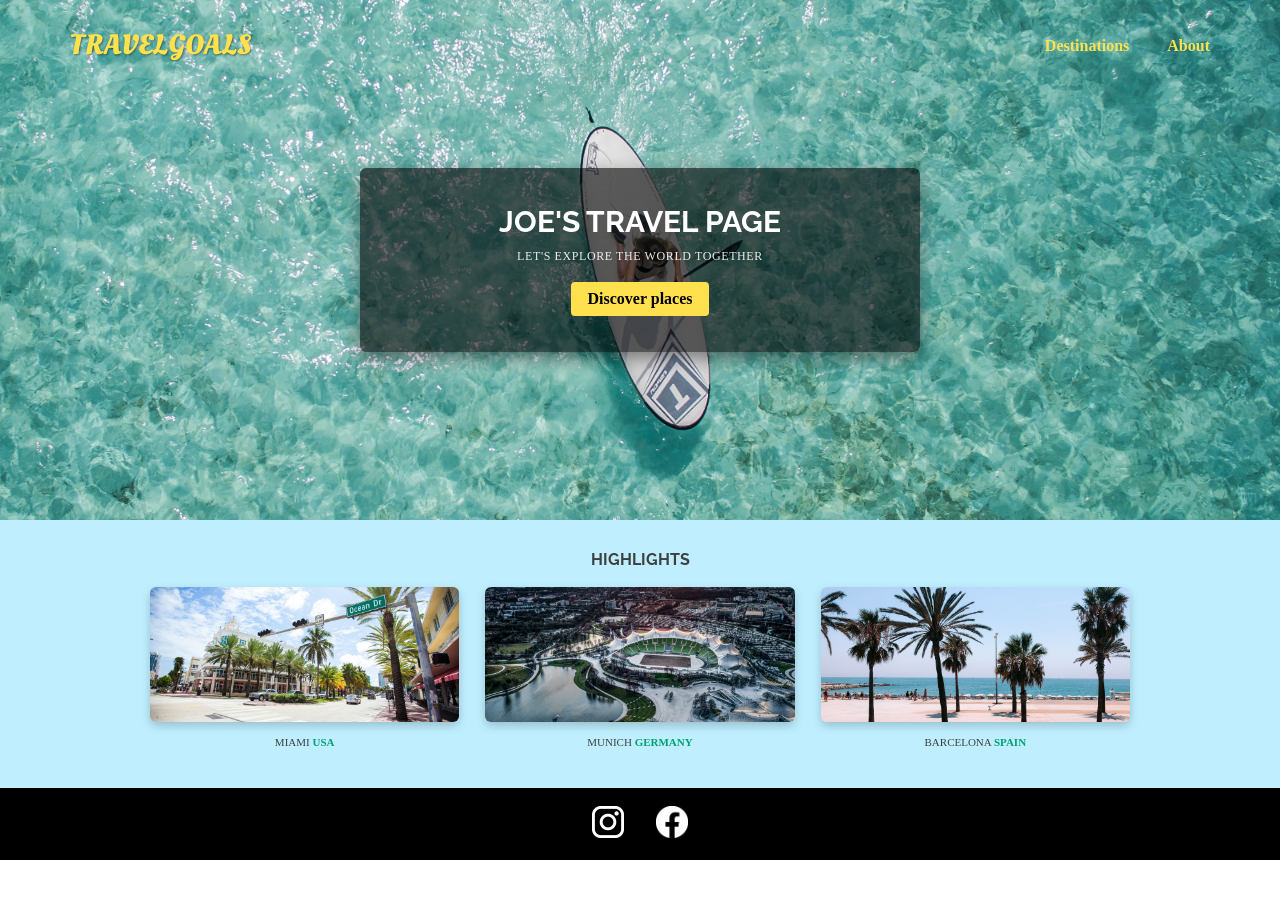
<file: Baithuchanh/Baithuchanh2/bai2/index.html>
<!DOCTYPE html>
<html>
<head>
  <meta charset="UTF-8">
  <title>Travel Goals</title>

  <!-- Google Fonts -->
  <link
    href="https://fonts.googleapis.com/css2?family=Raleway:wght@700&family=Oleo+Script:wght@700&family=Quicksand:wght@300;500;700&display=swap"
    rel="stylesheet"
  />

  <link rel="stylesheet" href="style.css">
</head>

<body>

  <header>
    <nav>
      <a href="#" class="logo">TravelGoals</a>

      <ul>
        <li><a href="list-destinations.html">Destinations</a></li>
        <li><a href="#">About</a></li>
      </ul>
    </nav>
  </header>

  <main>

    <!-- HERO -->
    <section id="hero">
      <div class="hero-content">
        <h1>JOE'S TRAVEL PAGE</h1>
        <p>LET'S EXPLORE THE WORLD TOGETHER</p>
        <a href="list-destinations.html" class="btn">Discover places</a>
      </div>
    </section>

    <!-- HIGHLIGHTS -->
    <section id="highlights">
      <h2>HIGHLIGHTS</h2>

      <div class="places">

        <div class="place">
          <img src="images/places/miami.jpg" alt="Miami">
          <p>MIAMI <strong>USA</strong></p>
        </div>

        <div class="place">
          <img src="images/places/munich.jpg" alt="Munich">
          <p>MUNICH <strong>GERMANY</strong></p>
        </div>

        <div class="place">
          <img src="images/places/barcelona.jpg" alt="Barcelona">
          <p>BARCELONA <strong>SPAIN</strong></p>
        </div>

      </div>
    </section>

  </main>

<footer>
  <a href="https://www.instagram.com/" target="_blank" rel="noopener">
    <img src="icons/insta.png" alt="Instagram">
  </a>

  <a href="https://www.facebook.com/" target="_blank" rel="noopener">
    <img src="icons/facebook.png" alt="Facebook">
  </a>
</footer>

</body>
</html>
</file>
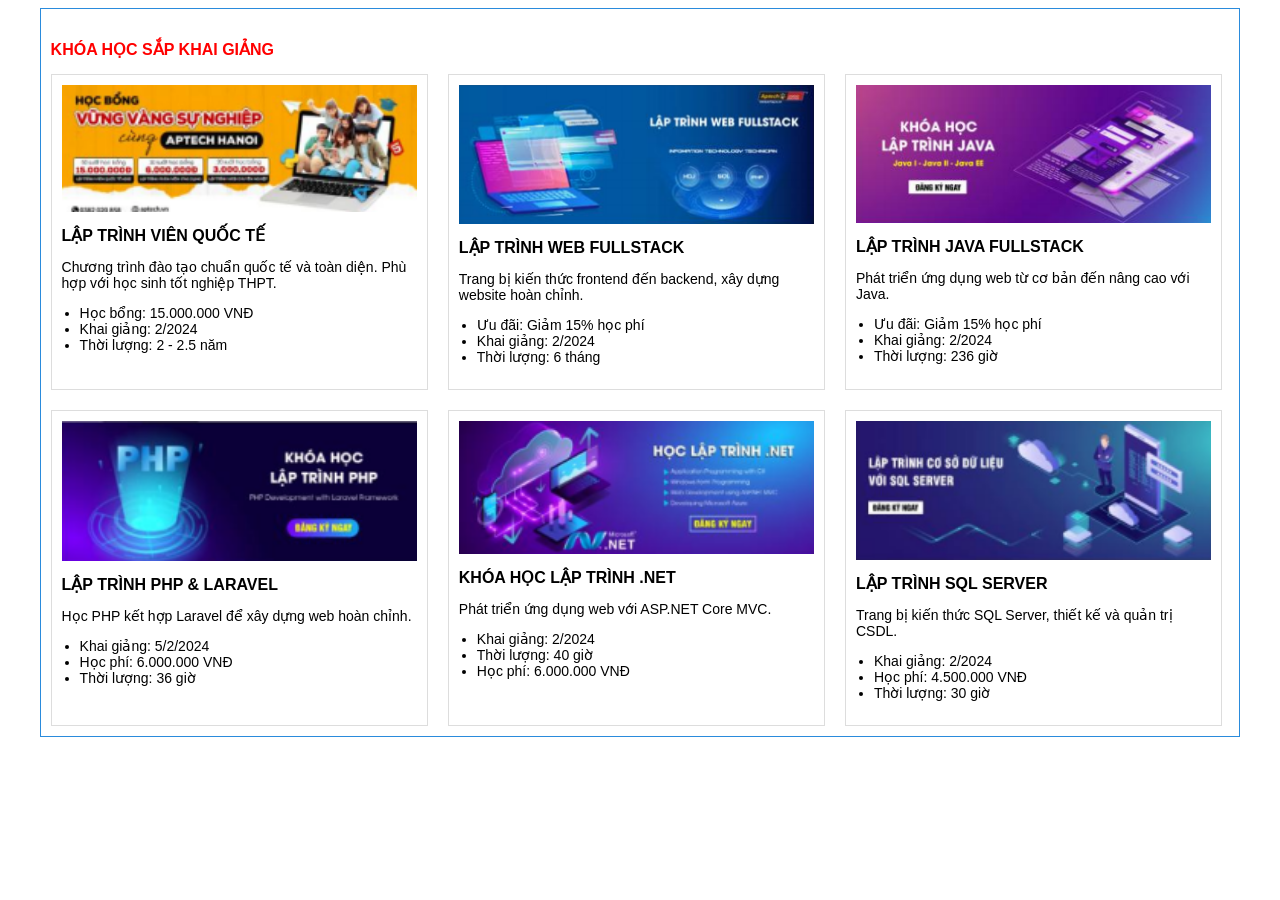
<file: bai2/indexb2.html>
<!doctype html>
<html lang="vi">
  <head>
    <meta charset="UTF-8" />
    <title>Bài tập 02</title>
    <link rel="stylesheet" href="styleb2.css" />
  </head>
  <body>
    <div class="container">
      <div class="section">
        <h4 class="section-title">KHÓA HỌC SẮP KHAI GIẢNG</h4>

        <div class="course-list">
          <!-- COURSE 1 -->
          <div class="course">
            <img src="img1.png" alt="" />
            <h4>LẬP TRÌNH VIÊN QUỐC TẾ</h4>
            <p>
              Chương trình đào tạo chuẩn quốc tế và toàn diện. Phù hợp với học
              sinh tốt nghiệp THPT.
            </p>
            <ul>
              <li>Học bổng: 15.000.000 VNĐ</li>
              <li>Khai giảng: 2/2024</li>
              <li>Thời lượng: 2 - 2.5 năm</li>
            </ul>
          </div>

          <!-- COURSE 2 -->
          <div class="course">
            <img src="img2.png" alt="" />
            <h4>LẬP TRÌNH WEB FULLSTACK</h4>
            <p>
              Trang bị kiến thức frontend đến backend, xây dựng website hoàn
              chỉnh.
            </p>
            <ul>
              <li>Ưu đãi: Giảm 15% học phí</li>
              <li>Khai giảng: 2/2024</li>
              <li>Thời lượng: 6 tháng</li>
            </ul>
          </div>

          <!-- COURSE 3 -->
          <div class="course">
            <img src="img3.png" alt="" />
            <h4>LẬP TRÌNH JAVA FULLSTACK</h4>
            <p>Phát triển ứng dụng web từ cơ bản đến nâng cao với Java.</p>
            <ul>
              <li>Ưu đãi: Giảm 15% học phí</li>
              <li>Khai giảng: 2/2024</li>
              <li>Thời lượng: 236 giờ</li>
            </ul>
          </div>

          <!-- COURSE 4 -->
          <div class="course">
            <img src="img4.png" alt="" />
            <h4>LẬP TRÌNH PHP & LARAVEL</h4>
            <p>Học PHP kết hợp Laravel để xây dựng web hoàn chỉnh.</p>
            <ul>
              <li>Khai giảng: 5/2/2024</li>
              <li>Học phí: 6.000.000 VNĐ</li>
              <li>Thời lượng: 36 giờ</li>
            </ul>
          </div>

          <!-- COURSE 5 -->
          <div class="course">
            <img src="img5.png" alt="" />
            <h4>KHÓA HỌC LẬP TRÌNH .NET</h4>
            <p>Phát triển ứng dụng web với ASP.NET Core MVC.</p>
            <ul>
              <li>Khai giảng: 2/2024</li>
              <li>Thời lượng: 40 giờ</li>
              <li>Học phí: 6.000.000 VNĐ</li>
            </ul>
          </div>

          <!-- COURSE 6 -->
          <div class="course">
            <img src="img6.png" alt="" />
            <h4>LẬP TRÌNH SQL SERVER</h4>
            <p>Trang bị kiến thức SQL Server, thiết kế và quản trị CSDL.</p>
            <ul>
              <li>Khai giảng: 2/2024</li>
              <li>Học phí: 4.500.000 VNĐ</li>
              <li>Thời lượng: 30 giờ</li>
            </ul>
          </div>
        </div>
      </div>
    </div>
  </body>
</html>
</file>
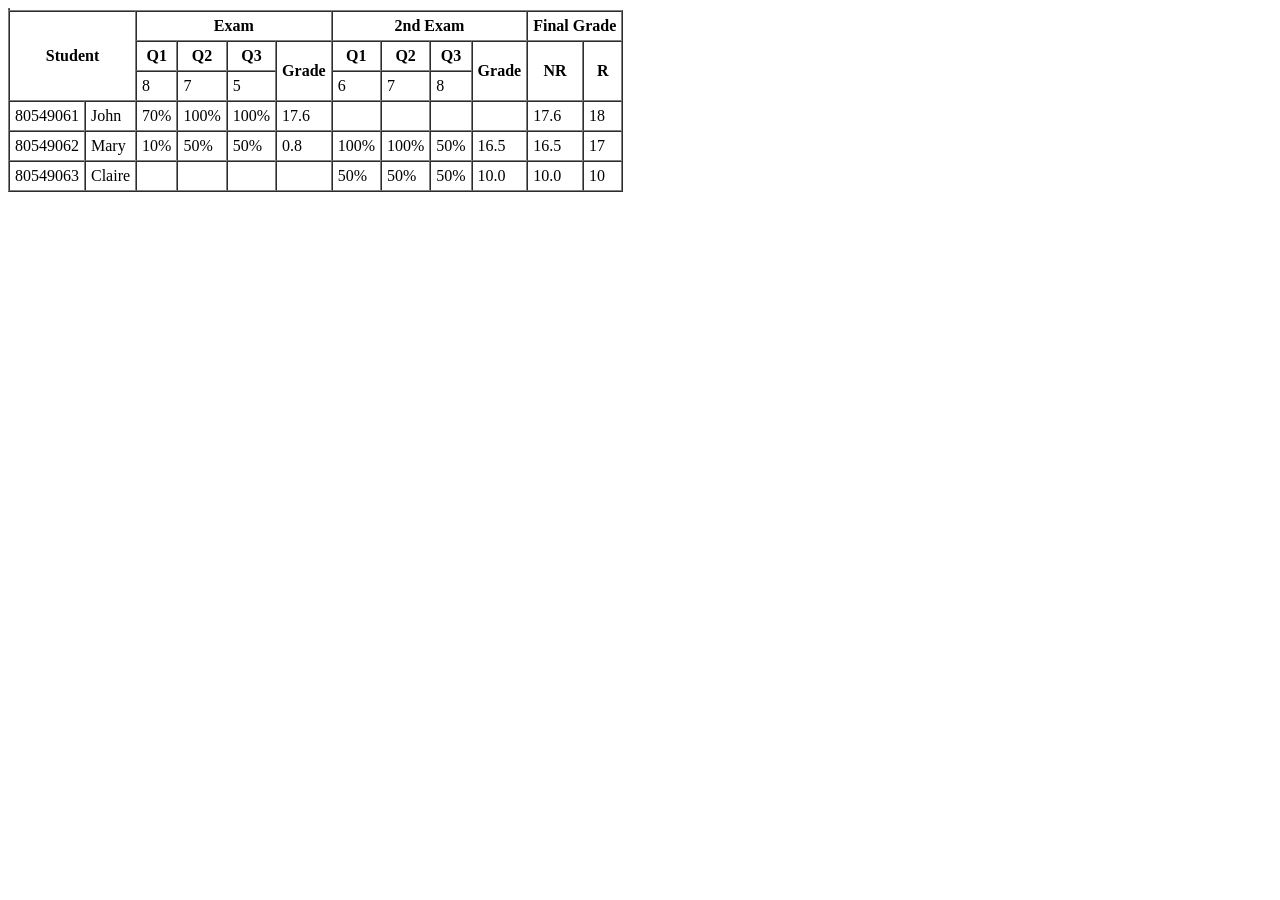
<file: Bai3/index3.html>
<!DOCTYPE html>
<html lang="en">
<head>
    <meta charset="UTF-8">
    <meta name="viewport" content="width=device-width, initial-scale=1.0">
    <title>Document</title>
</head>
<body>
    <table border="1">
<table border="1" cellspacing="0" cellpadding="5">
    <tr>
        <th colspan="2" rowspan="3">Student</th>
        <th colspan="4">Exam</th>
        <th colspan="4">2nd Exam</th>
        <th colspan="2">Final Grade</th>
    </tr>
    <tr>
        <th>Q1</th>
        <th>Q2</th>
        <th>Q3</th>
        <th rowspan="2">Grade</th>

        <th>Q1</th>
        <th>Q2</th>
        <th>Q3</th>
        <th rowspan="2">Grade</th>

        <th rowspan="2">NR</th>
        <th rowspan="2">R</th>
    </tr>
    <tr>
        <td>8</td>
        <td>7</td>
        <td>5</td>

        <td>6</td>
        <td>7</td>
        <td>8</td>
    </tr>
    <tr>
        <td>80549061</td>
        <td>John</td>
        <td>70%</td>
        <td>100%</td>
        <td>100%</td>
        <td>17.6</td>
        <td></td>
        <td></td>
        <td></td>
        <td></td>
        <td>17.6</td>
        <td>18</td>
    </tr>

    <tr>
        <td>80549062</td>
        <td>Mary</td>
        <td>10%</td>
        <td>50%</td>
        <td>50%</td>
        <td>0.8</td>
        <td>100%</td>
        <td>100%</td>
        <td>50%</td>
        <td>16.5</td>
        <td>16.5</td>
        <td>17</td>
    </tr>

    <tr>
        <td>80549063</td>
        <td>Claire</td>
        <td></td>
        <td></td>
        <td></td>
        <td></td>
        <td>50%</td>
        <td>50%</td>
        <td>50%</td>
        <td>10.0</td>
        <td>10.0</td>
        <td>10</td>
    </tr>

    </table>
</body>
</html>
</file>
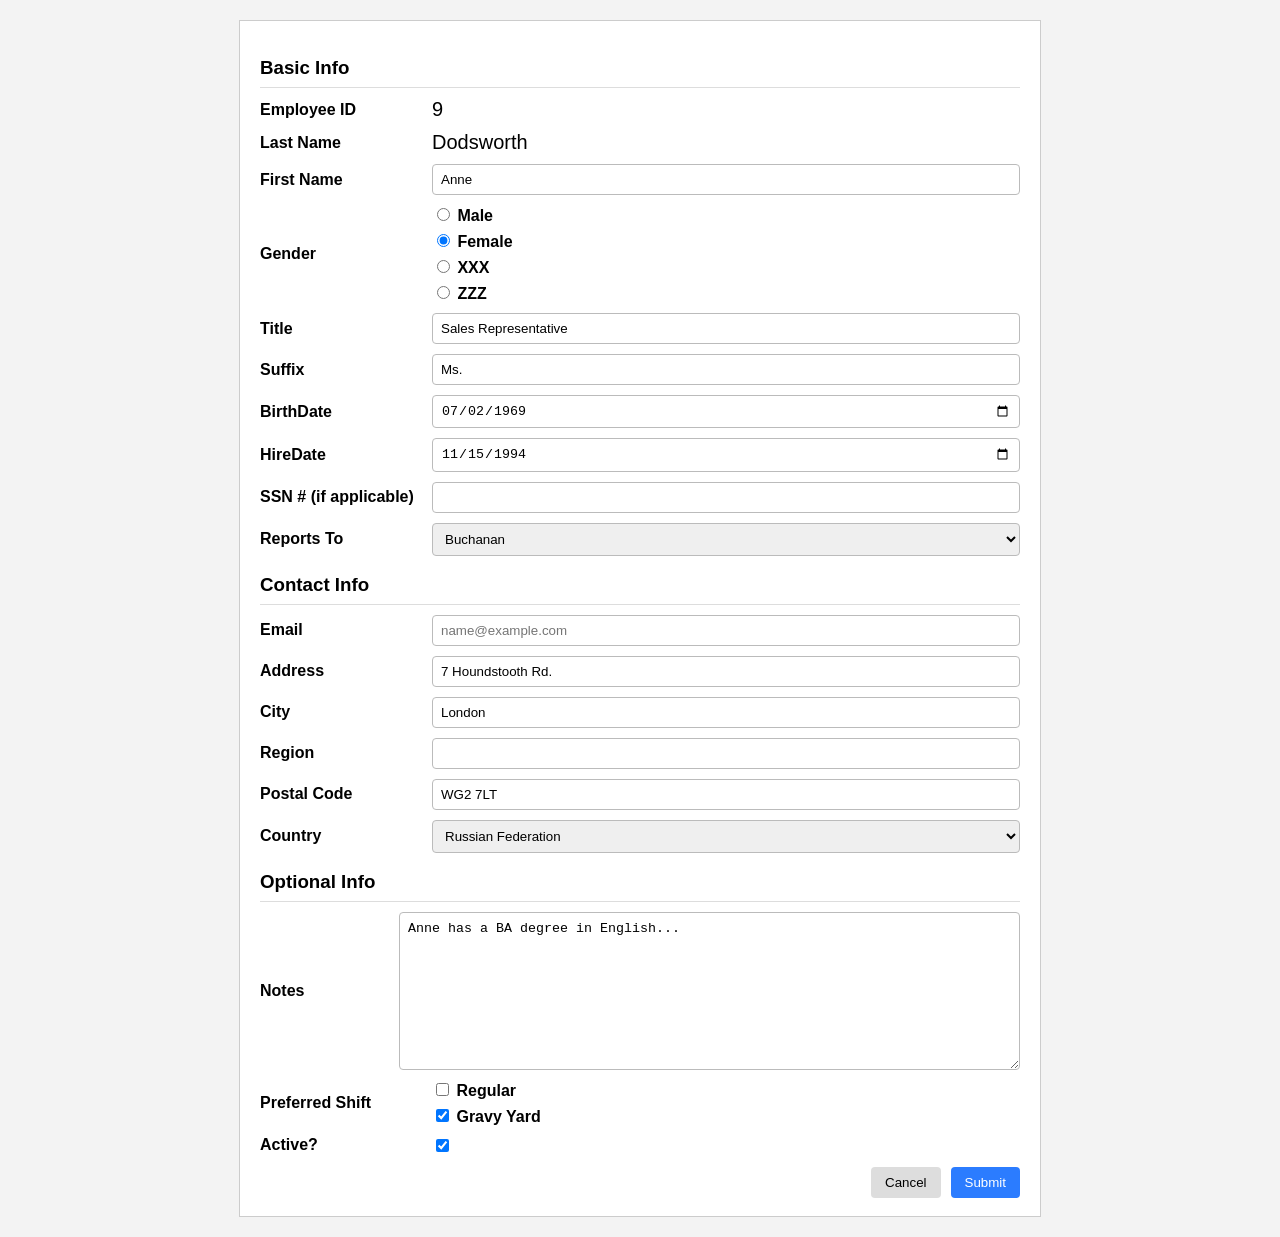
<file: Bai4/indexb4.html>
<!doctype html>
<html lang="vi">
  <head>
    <meta charset="utf-8" />
    <title>BT04 - Form</title>
    <style>
      body {
        font-family: Arial;
        background: #f3f3f3;
      }
      .wrap {
        width: 760px;
        margin: 20px auto;
        background: #fff;
        padding: 18px 20px;
        border: 1px solid #ccc;
      }
      h3 {
        margin: 10px 0;
        padding: 8px 0;
        border-bottom: 1px solid #ddd;
      }
      .row {
        display: flex;
        gap: 12px;
        margin: 10px 0;
        align-items: center;
      }
      .row label {
        width: 160px;
        font-weight: 600;
      }
      .row input[type="text"],
      .row input[type="date"],
      .row select {
        flex: 1;
        padding: 7px 8px;
        border: 1px solid #bbb;
        border-radius: 4px;
      }
      textarea {
        width: 100%;
        height: 140px;
        padding: 8px;
        border: 1px solid #bbb;
        border-radius: 4px;
      }
      .btns {
        display: flex;
        gap: 10px;
        justify-content: flex-end;
        margin-top: 12px;
      }
      button {
        padding: 8px 14px;
        border: 0;
        border-radius: 4px;
        cursor: pointer;
      }
      .submit {
        background: #2b7cff;
        color: #fff;
      }
      .cancel {
        background: #ddd;
      }
    </style>
  </head>
  <body>
    <form class="wrap">
      <h3>Basic Info</h3>

      <div class="row">
        <label>Employee ID</label>
        <div class="control">
          <div style="font-size: 20px">9</div>
        </div>
      </div>
      <div class="row">
        <label>Last Name</label>
        <div class="control">
          <div style="font-size: 20px">Dodsworth</div>
        </div>
      </div>
      <div class="row">
        <label>First Name</label><input type="text" value="Anne" />
      </div>

      <div class="row">
        <label>Gender</label>
        <div style="display: flex; flex-direction: column; gap: 6px">
          <label><input type="radio" name="gender" /> Male</label>
          <label><input type="radio" name="gender" checked /> Female</label>
          <label><input type="radio" name="gender" /> XXX</label>
          <label><input type="radio" name="gender" /> ZZZ</label>
        </div>
      </div>

      <div class="row">
        <label>Title</label><input type="text" value="Sales Representative" />
      </div>
      <div class="row">
        <label>Suffix</label><input type="text" value="Ms." />
      </div>
      <div class="row">
        <label>BirthDate</label><input type="date" value="1969-07-02" />
      </div>
      <div class="row">
        <label>HireDate</label><input type="date" value="1994-11-15" />
      </div>

      <div class="row">
        <label>SSN # (if applicable)</label><input type="text" />
      </div>

      <div class="row">
        <label>Reports To</label>
        <select>
          <option>— Select —</option>
          <option selected>Buchanan</option>
          <option>Fuller</option>
          <option>Leverling</option>
        </select>
      </div>

      <h3>Contact Info</h3>
      <div class="row">
        <label>Email</label><input type="text" placeholder="name@example.com" />
      </div>
      <div class="row">
        <label>Address</label><input type="text" value="7 Houndstooth Rd." />
      </div>
      <div class="row">
        <label>City</label><input type="text" value="London" />
      </div>
      <div class="row"><label>Region</label><input type="text" /></div>
      <div class="row">
        <label>Postal Code</label><input type="text" value="WG2 7LT" />
      </div>
      <div class="row">
        <label>Country</label>
        <select>
          <option selected>Russian Federation</option>
          <option>Viet Nam</option>
          <option>United Kingdom</option>
        </select>
      </div>

      <h3>Optional Info</h3>

      <div class="row" style="display: flex; align-items: center; gap: 12px">
        <label style="min-width: 80px">Notes</label>
        <textarea rows="4" cols="50">
Anne has a BA degree in English...</textarea
        >
      </div>

      <div class="row">
        <label>Preferred Shift</label>
        <div style="display: flex; flex-direction: column; gap: 6px">
          <label><input type="checkbox" /> Regular</label>
          <label><input type="checkbox" checked /> Gravy Yard</label>
        </div>
      </div>

      <div class="row">
        <label>Active?</label>
        <input type="checkbox" checked />
      </div>

      <div class="btns">
        <button type="button" class="cancel">Cancel</button>
        <button type="submit" class="submit">Submit</button>
      </div>
    </form>
  </body>
</html>
</file>
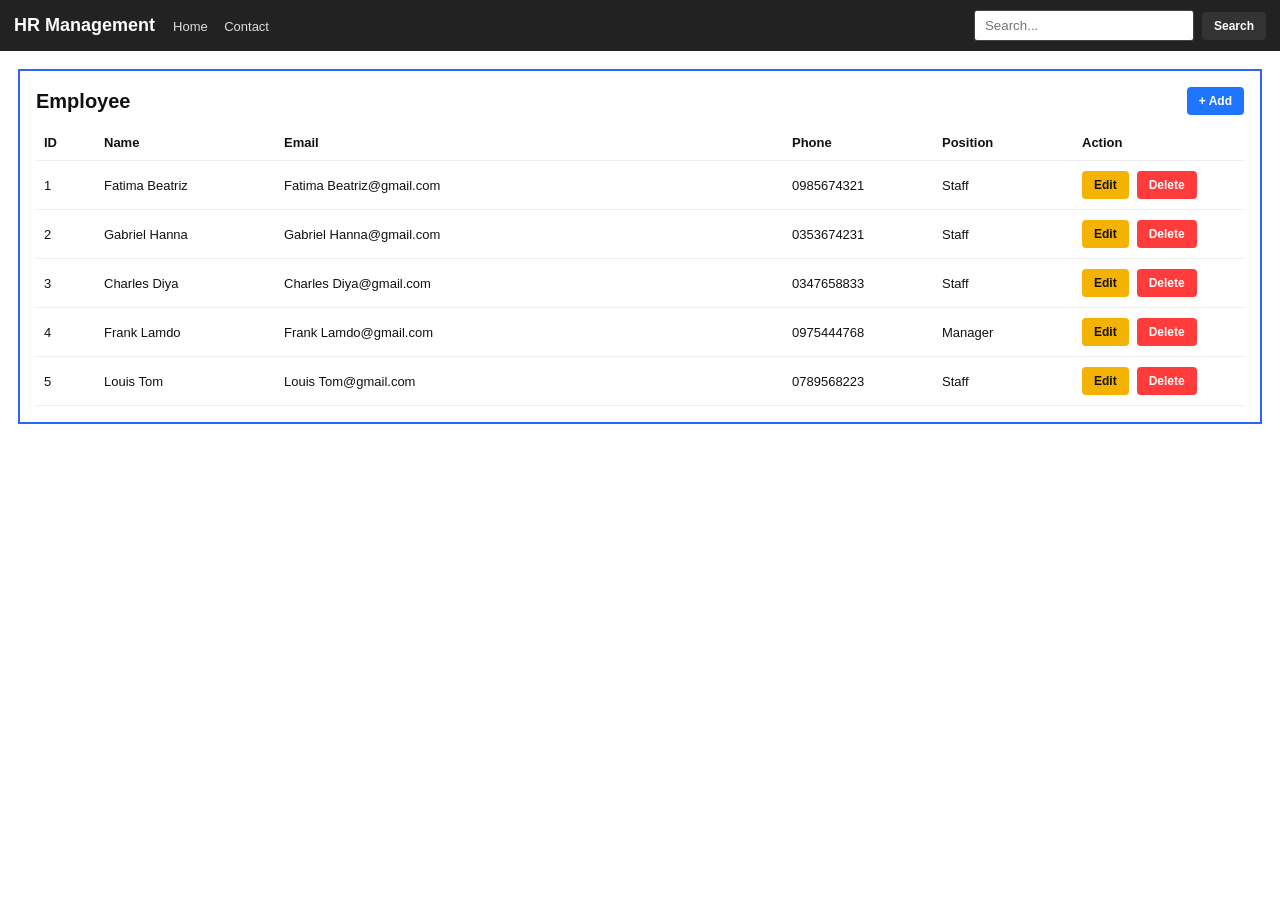
<file: bai5/indexb5.html>
<!doctype html>
<html lang="vi">
  <head>
    <meta charset="utf-8" />
    <meta name="viewport" content="width=device-width, initial-scale=1" />
    <title>BT05 - HR Management</title>
    <link rel="stylesheet" href="styleb5.css" />
  </head>
  <body>
    <header class="navbar">
      <div class="nav-left">
        <div class="brand">HR Management</div>
        <nav class="links">
          <a href="#">Home</a>
          <a href="#">Contact</a>
        </nav>
      </div>

      <div class="nav-right">
        <input
          id="searchInput"
          class="search-input"
          type="text"
          placeholder="Search..."
        />
        <button id="btnSearch" class="btn btn-dark">Search</button>
      </div>
    </header>

    <main class="wrap">
      <section class="panel">
        <div class="panel-head">
          <h2 class="panel-title">Employee</h2>
          <button id="btnAdd" class="btn btn-blue">+ Add</button>
        </div>

        <div class="table-box">
          <table class="table">
            <thead>
              <tr>
                <th style="width: 60px">ID</th>
                <th style="width: 180px">Name</th>
                <th>Email</th>
                <th style="width: 150px">Phone</th>
                <th style="width: 140px">Position</th>
                <th style="width: 170px">Action</th>
              </tr>
            </thead>
            <tbody id="tbody"></tbody>
          </table>
        </div>
      </section>
    </main>

    <div id="overlay" class="overlay hidden">
      <div class="modal" role="dialog" aria-modal="true">
        <div class="modal-head">
          <div class="modal-title">New Employee</div>
          <button id="btnClose" class="modal-close" aria-label="Close">
            ×
          </button>
        </div>

        <form id="form" class="modal-body">
          <input type="hidden" id="editingId" />

          <div class="grid-2">
            <div class="form-row">
              <label>Name</label>
              <input id="name" type="text" />
              <small class="err" id="errName"></small>
            </div>

            <div class="form-row">
              <label>Email</label>
              <input id="email" type="text" />
              <small class="err" id="errEmail"></small>
            </div>

            <div class="form-row">
              <label>Phone</label>
              <input id="phone" type="text" />
              <small class="err" id="errPhone"></small>
            </div>

            <div class="form-row">
              <label>Position</label>
              <select id="position">
                <option value="">-- Select Position --</option>
                <option>Staff</option>
                <option>Manager</option>
                <option>CEO</option>
              </select>
              <small class="err" id="errPos"></small>
            </div>
          </div>

          <div class="form-row">
            <label>Sex</label>
            <div class="radio-row">
              <label
                ><input type="radio" name="sex" value="Male" checked />
                Male</label
              >
              <label
                ><input type="radio" name="sex" value="Female" /> Female</label
              >
            </div>
          </div>

          <div class="modal-foot">
            <button type="submit" class="btn btn-green">Save</button>
            <button type="button" id="btnCancel" class="btn btn-gray">
              Cancel
            </button>
          </div>
        </form>
      </div>
    </div>

    <script src="appb5.js"></script>
  </body>
</html>
</file>
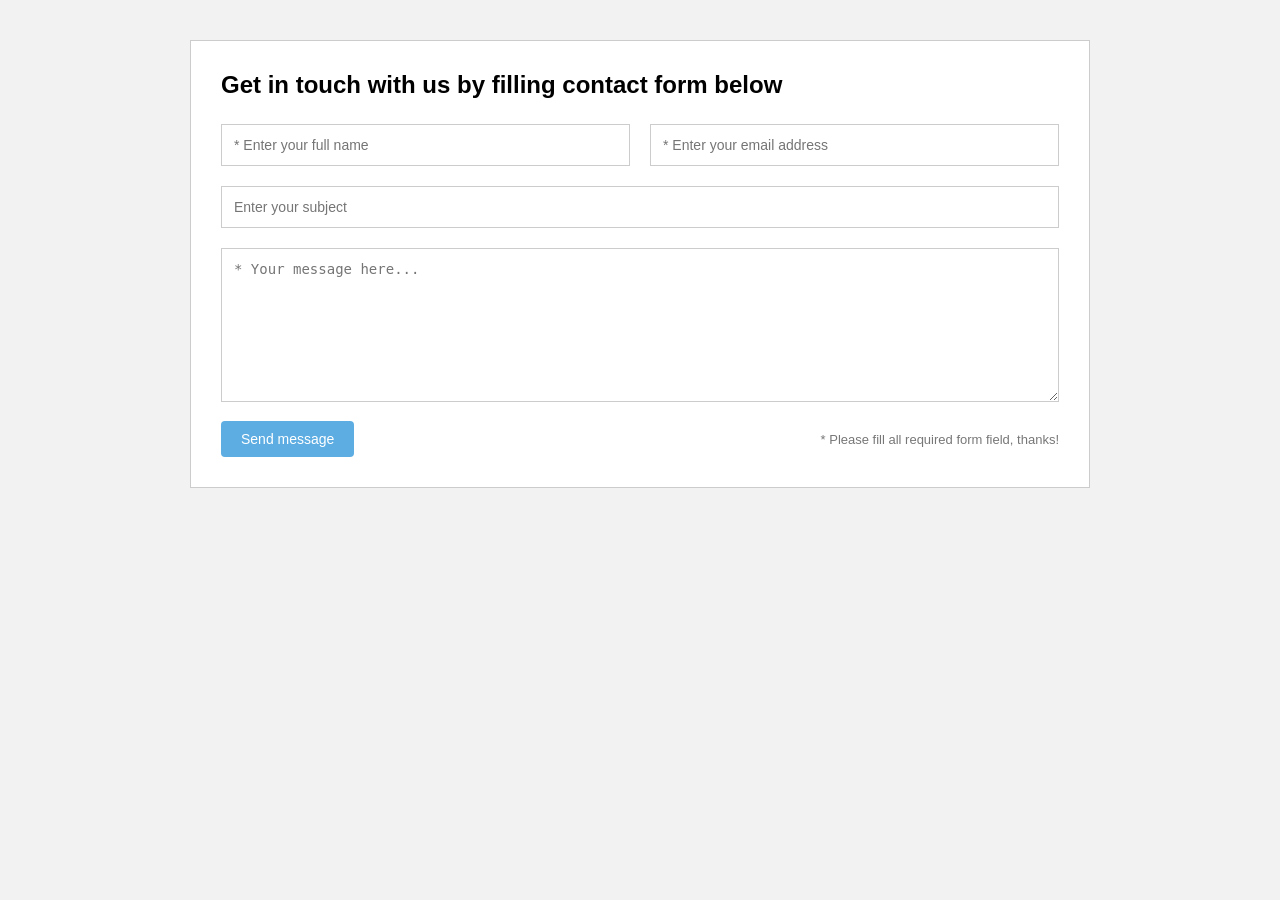
<file: Baithuchanh/Baithuchanh2/bai1/index1.html>
<!doctype html>
<html lang="vi">
  <head>
    <meta charset="UTF-8" />
    <meta name="viewport" content="width=device-width, initial-scale=1.0" />
    <title>Contact Form</title>
    <link rel="stylesheet" href="style1.css" />
  </head>
  <body>
    <div class="contact-container">
      <h2>Get in touch with us by filling contact form below</h2>

      <form>
        <div class="row">
          <input type="text" placeholder="* Enter your full name" required />
          <input
            type="email"
            placeholder="* Enter your email address"
            required
          />
        </div>

        <input
          type="text"
          class="full-width"
          placeholder="Enter your subject"
        />

        <textarea
          rows="8"
          placeholder="* Your message here..."
          required
        ></textarea>

        <div class="form-footer">
          <button type="submit">Send message</button>
          <p>* Please fill all required form field, thanks!</p>
        </div>
      </form>
    </div>
  </body>
</html>
</file>
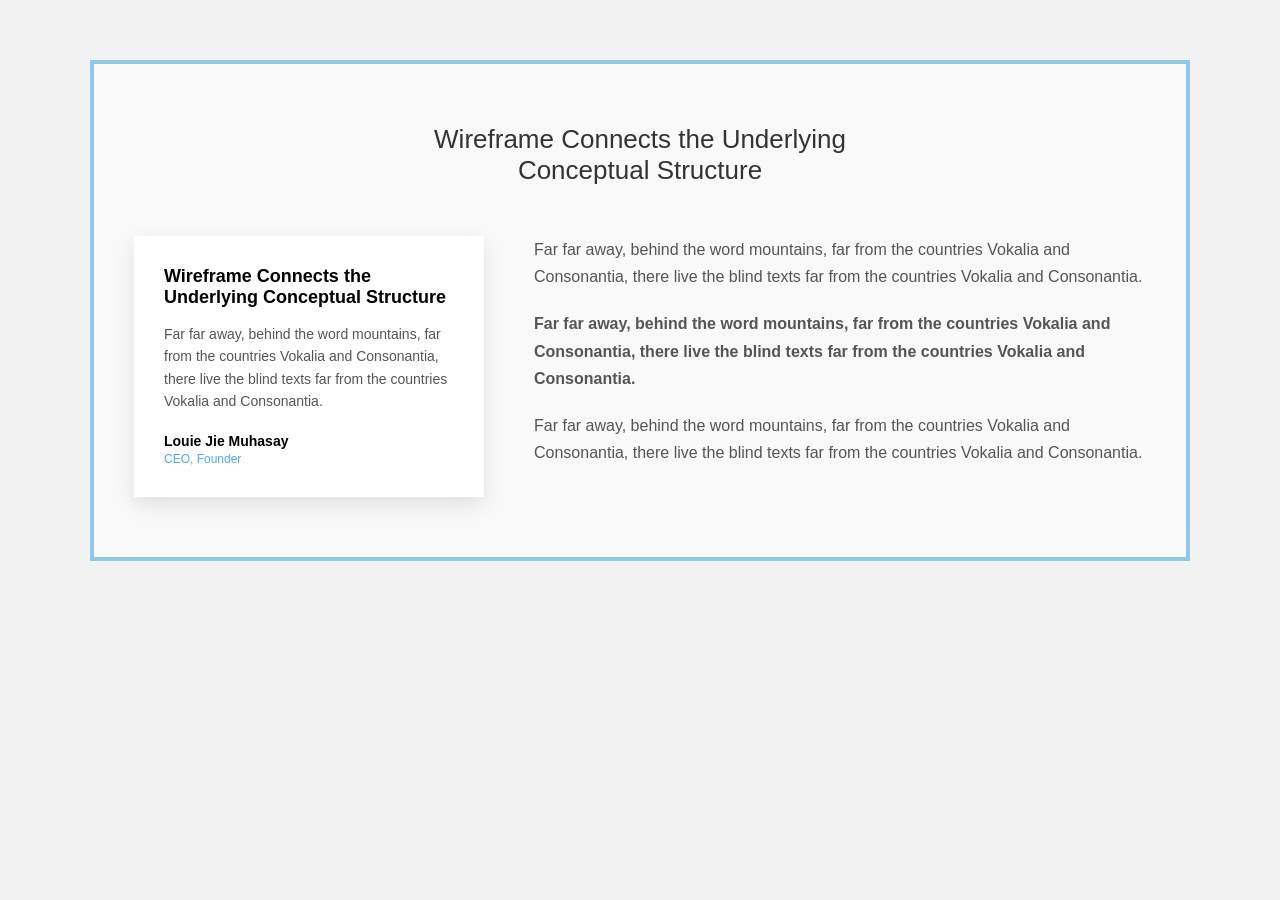
<file: Baithuchanh/Baithuchanh2/bai3/indext3.html>
<!doctype html>
<html lang="vi">
  <head>
    <meta charset="UTF-8" />
    <meta name="viewport" content="width=device-width, initial-scale=1.0" />
    <title>Wireframe Layout</title>
    <link rel="stylesheet" href="style3.css" />
  </head>
  <body>
    <section class="wrapper">
      <div class="container">
        <h2 class="main-title">
          Wireframe Connects the Underlying <br />
          Conceptual Structure
        </h2>

        <div class="content">
          <!-- Card trái -->
          <div class="card">
            <h3>Wireframe Connects the Underlying Conceptual Structure</h3>
            <p>
              Far far away, behind the word mountains, far from the countries
              Vokalia and Consonantia, there live the blind texts far from the
              countries Vokalia and Consonantia.
            </p>

            <div class="author">
              <strong>Louie Jie Muhasay</strong>
              <span>CEO, Founder</span>
            </div>
          </div>

          <!-- Nội dung phải -->
          <div class="text">
            <p>
              Far far away, behind the word mountains, far from the countries
              Vokalia and Consonantia, there live the blind texts far from the
              countries Vokalia and Consonantia.
            </p>

            <p class="bold">
              Far far away, behind the word mountains, far from the countries
              Vokalia and Consonantia, there live the blind texts far from the
              countries Vokalia and Consonantia.
            </p>

            <p>
              Far far away, behind the word mountains, far from the countries
              Vokalia and Consonantia, there live the blind texts far from the
              countries Vokalia and Consonantia.
            </p>
          </div>
        </div>
      </div>
    </section>
  </body>
</html>
</file>
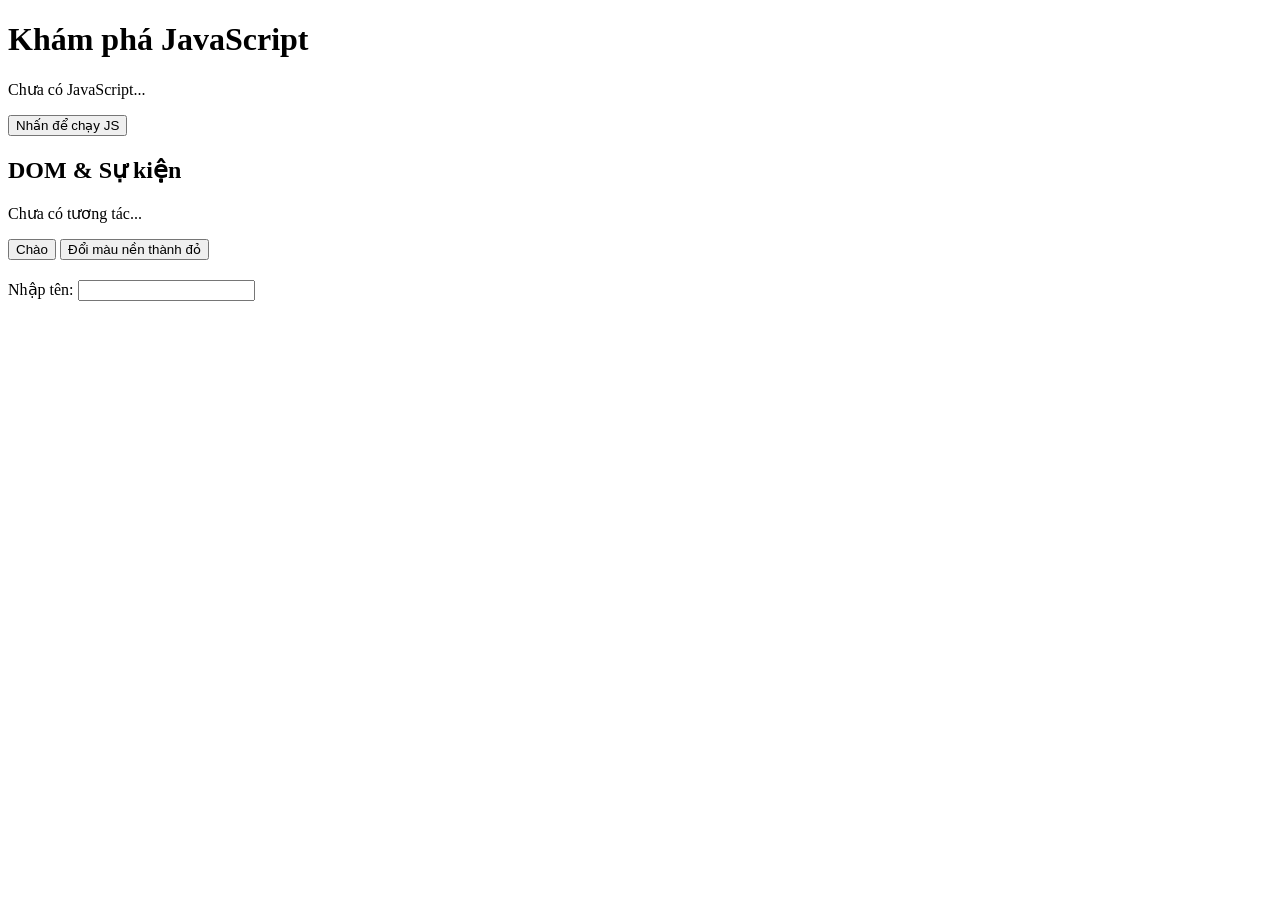
<file: Baithuchanh/Baithuchanh3/Bai1/index1.html>
<!doctype html>
<html lang="vi">
  <head>
    <meta charset="UTF-8" />
    <title>Lab JS Cơ bản</title>
  </head>
  <body>
    <h1>Khám phá JavaScript</h1>
    <p id="welcome">Chưa có JavaScript...</p>
    <button id="runBtn">Nhấn để chạy JS</button>

    <section>
      <h2>DOM & Sự kiện</h2>
      <p id="status">Chưa có tương tác...</p>

      <button id="btnHello">Chào</button>
      <button id="btnRed">Đổi màu nền thành đỏ</button>

      <div style="margin-top: 20px">
        <label>Nhập tên: </label>
        <input id="nameInput" type="text" />
        <p id="greeting"></p>
      </div>
    </section>

    <script src="main1.js"></script>
    <script src="dom.js"></script>
  </body>
</html>
</file>
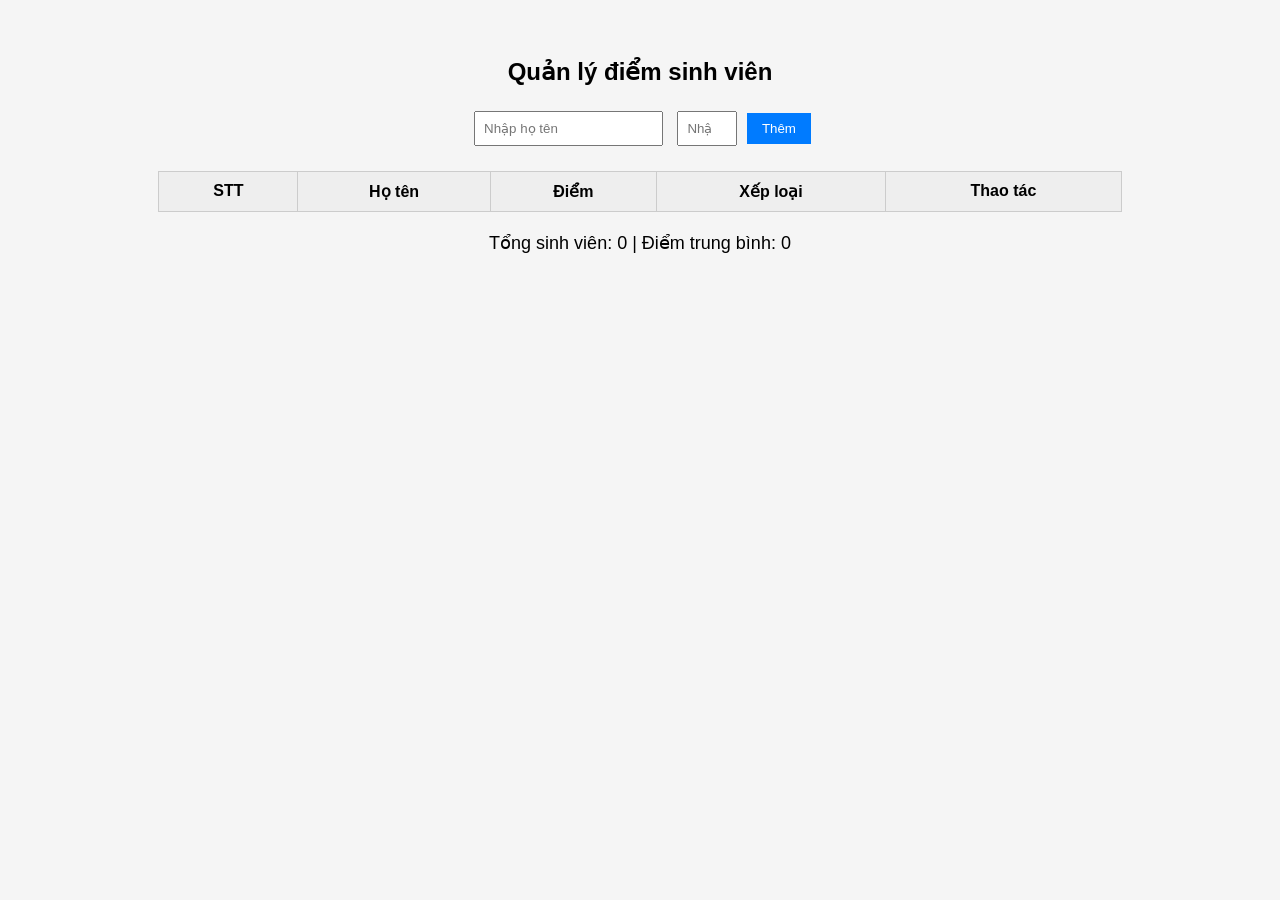
<file: Baithuchanh/Baithuchanh4/Bai1/index41.html>
<!doctype html>
<html lang="vi">
  <head>
    <meta charset="UTF-8" />
    <title>Quản lý điểm sinh viên</title>
    <link rel="stylesheet" href="style41.css" />
  </head>

  <body>
    <h2>Quản lý điểm sinh viên</h2>

    <div class="form">
      <input type="text" id="hoten" placeholder="Nhập họ tên" />
      <input
        type="number"
        id="diem"
        placeholder="Nhập điểm (0-10)"
        min="0"
        max="10"
      />
      <button id="btnThem">Thêm</button>
    </div>

    <table>
      <thead>
        <tr>
          <th>STT</th>
          <th>Họ tên</th>
          <th>Điểm</th>
          <th>Xếp loại</th>
          <th>Thao tác</th>
        </tr>
      </thead>

      <tbody id="tableBody"></tbody>
    </table>

    <div class="thongke">
      Tổng sinh viên: <span id="tongSV">0</span> | Điểm trung bình:
      <span id="dtb">0</span>
    </div>

    <script src="main41.js"></script>
  </body>
</html>
</file>
<file: Baithuchanh/Baithuchanh2/bai2/style.css>
/* style.css */
* {
  margin: 0;
  padding: 0;
  box-sizing: border-box;
}


/* ===== HEADER ===== */
header {
  position: absolute;
  top: 0;
  left: 0;
  width: 100%;
  z-index: 10;
}

nav {
  display: flex;
  justify-content: space-between;
  align-items: center;
  padding: 20px 60px;
}

.logo {
  font-family: "Oleo Script", cursive;
  font-size: 28px;
  color: #ffe14d;
  text-decoration: none;
  text-transform: uppercase;
  text-shadow: 1px 1px 2px rgba(0, 0, 0, 0.4);
}

nav ul {
  list-style: none;
  display: flex;
  gap: 18px;
}

nav a {
  color: #ffe14d;
  text-decoration: none;
  font-weight: 700;
  padding: 6px 10px;
  border-radius: 4px;
}

nav a:hover {
  background: rgba(0, 0, 0, 0.2);
}

/* ===== HERO ===== */
#hero {
  height: 520px;
  background-image: url("images/ocean.jpg");
  background-size: cover;
  background-position: center;
  display: flex;
  justify-content: center;
  align-items: center;
}

.hero-content {
  width: 560px;
  background: rgba(0, 0, 0, 0.6);
  color: white;
  text-align: center;
  padding: 36px 40px;
  border-radius: 6px;
  box-shadow: 0 6px 18px rgba(0, 0, 0, 0.45);
}

.hero-content h1 {
  font-family: "Raleway", sans-serif;
  font-size: 30px;
  margin-bottom: 10px;
  text-transform: uppercase;
}

.hero-content p {
  font-size: 12px;
  letter-spacing: 0.6px;
  opacity: 0.9;
  margin-bottom: 18px;
}

.btn {
  display: inline-block;
  background: #ffe14d;
  color: #000;
  text-decoration: none;
  font-weight: 700;
  padding: 8px 16px;
  border-radius: 4px;
}

.btn:hover {
  background: #ffd84a;
}

/* ===== HIGHLIGHTS ===== */
#highlights {
  background: #bfefff; /* xanh nhạt giống minh họa */
  padding: 30px 0 40px;
  text-align: center;
}

#highlights h2 {
  font-family: "Raleway", sans-serif;
  font-size: 16px;
  color: #3b4140;
  margin-bottom: 18px;
  text-transform: uppercase;
}

.places {
  width: 90%;
  max-width: 980px;
  margin: 0 auto;
  display: flex;
  justify-content: center;
  gap: 26px;
}

.place {
  flex: 1;
  max-width: 320px;
}

.place img {
  width: 100%;
  height: 135px;
  object-fit: cover;
  border-radius: 6px;
  box-shadow: 0 4px 10px rgba(0, 0, 0, 0.2);
}

.place p {
  margin-top: 10px;
  font-size: 11px;
  text-transform: uppercase;
  color: #3b4140;
}

.place strong {
  color: #00a075;
}

/* ===== FOOTER ===== */
footer {
  background: #000;
  padding: 18px 0;
  text-align: center;
}

footer a {
  display: inline-block;
  margin: 0 14px;
}

footer img {
  width: 32px;
  height: 32px;
}
</file>
<file: bai2/styleb2.css>
body {
  font-family: Arial, sans-serif;
  background: #fff;
}

.container {
  width: 95%;
  margin: auto;
}

.title {
  background: #9ee7f5;
  padding: 10px;
  font-weight: bold;
}

.section {
  border: 1px solid #2a8bdc;
  padding: 10px;
}

.section-title {
  color: red;
  margin-bottom: 15px;
}

.course-list {
  display: flex;
  flex-wrap: wrap;
  gap: 20px;
}

.course {
  width: 32%;
  border: 1px solid #ddd;
  padding: 10px;
  box-sizing: border-box;
}

.course img {
  width: 100%;
  height: auto;
}

.course h4 {
  margin: 10px 0;
}

.course p {
  font-size: 14px;
}

.course ul {
  padding-left: 18px;
  font-size: 14px;
}
</file>
<file: bai5/styleb5.css>
* {
  box-sizing: border-box;
}
body {
  margin: 0;
  font-family: Arial, Helvetica, sans-serif;
  background: #fff;
  color: #111;
}

/* NAVBAR */
.navbar {
  background: #222;
  color: #fff;
  padding: 10px 14px;
  display: flex;
  align-items: center;
  justify-content: space-between;
  gap: 14px;
}
.nav-left {
  display: flex;
  align-items: center;
  gap: 18px;
}
.brand {
  font-weight: 700;
  font-size: 18px;
}
.links a {
  color: #ddd;
  text-decoration: none;
  margin-right: 12px;
  font-size: 13px;
}
.links a:hover {
  color: #fff;
}

.nav-right {
  display: flex;
  align-items: center;
  gap: 8px;
}
.search-input {
  width: 220px;
  padding: 7px 10px;
  border-radius: 3px;
  border: 1px solid #444;
  outline: none;
}

/* WRAP */
.wrap {
  padding: 18px;
}
.panel {
  border: 2px solid #2b63ff; /* viền xanh giống ảnh */
  padding: 16px;
}
.panel-head {
  display: flex;
  align-items: center;
  justify-content: space-between;
  margin-bottom: 10px;
}
.panel-title {
  margin: 0;
  font-size: 20px;
  font-weight: 700;
}

/* TABLE */
.table-box {
  background: #fff;
}
.table {
  width: 100%;
  border-collapse: collapse;
}
.table th,
.table td {
  padding: 10px 8px;
  border-bottom: 1px solid #eee;
  text-align: left;
  font-size: 13px;
}
.table thead th {
  font-weight: 700;
}

/* BUTTONS */
.btn {
  border: 0;
  padding: 7px 12px;
  border-radius: 4px;
  cursor: pointer;
  font-weight: 700;
  font-size: 12px;
}
.btn-dark {
  background: #333;
  color: #fff;
}
.btn-blue {
  background: #1e75ff;
  color: #fff;
}
.btn-yellow {
  background: #f5b301;
  color: #111;
}
.btn-red {
  background: #ff3b3b;
  color: #fff;
}
.btn-green {
  background: #1f9d55;
  color: #fff;
}
.btn-gray {
  background: #cfcfcf;
  color: #111;
}

/* ACTION */
.action {
  display: flex;
  gap: 8px;
}

/* MODAL */
.overlay {
  position: fixed;
  inset: 0;
  background: rgba(0, 0, 0, 0.35);
  display: flex;
  align-items: center;
  justify-content: center;
  padding: 16px;
}
.hidden {
  display: none;
}

.modal {
  width: 560px;
  background: #fff;
  border: 2px solid #2b63ff;
}
.modal-head {
  background: #1e75ff;
  color: #fff;
  padding: 8px 10px;
  display: flex;
  align-items: center;
  justify-content: space-between;
}
.modal-title {
  font-weight: 700;
  font-size: 13px;
}
.modal-close {
  background: transparent;
  border: 0;
  color: #fff;
  font-size: 18px;
  cursor: pointer;
  line-height: 1;
}

.modal-body {
  padding: 12px;
}
.grid-2 {
  display: grid;
  grid-template-columns: 1fr 1fr;
  gap: 10px 12px;
}

.form-row {
  display: flex;
  flex-direction: column;
  gap: 6px;
}
.form-row label {
  font-size: 12px;
  color: #444;
}
.form-row input,
.form-row select {
  padding: 7px 8px;
  border: 1px solid #ddd;
  border-radius: 3px;
  outline: none;
}
.radio-row {
  display: flex;
  gap: 18px;
  align-items: center;
  font-size: 12px;
  color: #444;
}

.err {
  color: #ff3b3b;
  font-size: 11px;
  min-height: 12px;
}

.modal-foot {
  display: flex;
  justify-content: flex-end;
  gap: 10px;
  margin-top: 6px;
}
</file>
<file: Baithuchanh/Baithuchanh2/bai1/style1.css>
/* Reset */
* {
  margin: 0;
  padding: 0;
  box-sizing: border-box;
}

/* Body */
body {
  font-family: Arial, sans-serif;
  background: #f2f2f2;
  padding: 40px;
}

/* Container */
.contact-container {
  max-width: 900px;
  margin: auto;
  background: white;
  padding: 30px;
  border: 1px solid #ccc;
}

.contact-container h2 {
  margin-bottom: 25px;
  font-weight: 600;
}

/* Row 2 input */
.row {
  display: flex;
  gap: 20px;
  margin-bottom: 20px;
}

.row input {
  flex: 1;
}

/* Inputs & textarea */
input,
textarea {
  width: 100%;
  padding: 12px;
  border: 1px solid #ccc;
  outline: none;
  font-size: 14px;
}

input:focus,
textarea:focus {
  border-color: #5dade2;
}

/* Subject full width */
.full-width {
  margin-bottom: 20px;
}

/* Footer */
.form-footer {
  display: flex;
  justify-content: space-between;
  align-items: center;
  margin-top: 15px;
}

/* Button */
button {
  background: #5dade2;
  color: white;
  border: none;
  padding: 10px 20px;
  cursor: pointer;
  border-radius: 4px;
  font-size: 14px;
}

button:hover {
  background: #3498db;
}

/* Note */
.form-footer p {
  font-size: 13px;
  color: #777;
}

/* Responsive */
@media (max-width: 768px) {
  .row {
    flex-direction: column;
  }

  .form-footer {
    flex-direction: column;
    gap: 10px;
    align-items: flex-start;
  }
}
</file>
<file: Baithuchanh/Baithuchanh2/bai3/style3.css>
/* Reset */
* {
  margin: 0;
  padding: 0;
  box-sizing: border-box;
}

/* Body */
body {
  font-family: Arial, sans-serif;
  background: #f2f2f2;
}

/* Section wrapper */
.wrapper {
  padding: 60px 20px;
}

/* Container */
.container {
  max-width: 1100px;
  margin: auto;
  background: #f9f9f9;
  padding: 60px 40px;
  border: 4px solid #8ecae6;
}

/* Title */
.main-title {
  text-align: center;
  font-size: 26px;
  font-weight: 500;
  margin-bottom: 50px;
  color: #333;
}

/* Content layout */
.content {
  display: flex;
  gap: 50px;
  align-items: flex-start;
}

/* Card trái */
.card {
  background: white;
  padding: 30px;
  width: 350px;
  box-shadow: 0 8px 20px rgba(0, 0, 0, 0.1);
}

.card h3 {
  margin-bottom: 15px;
  font-size: 18px;
}

.card p {
  font-size: 14px;
  line-height: 1.6;
  color: #555;
  margin-bottom: 20px;
}

.author strong {
  display: block;
  font-size: 14px;
}

.author span {
  font-size: 12px;
  color: #4dabf7;
}

/* Text phải */
.text {
  flex: 1;
}

.text p {
  margin-bottom: 20px;
  line-height: 1.7;
  color: #555;
}

.text .bold {
  font-weight: bold;
}

/* Responsive */
@media (max-width: 768px) {
  .content {
    flex-direction: column;
  }

  .card {
    width: 100%;
  }
}
</file>
<file: Baithuchanh/Baithuchanh4/Bai1/style41.css>
body {
  font-family: Arial;
  padding: 30px;
  background: #f5f5f5;
}

h2 {
  text-align: center;
}

.form {
  text-align: center;
  margin-bottom: 20px;
}

input {
  padding: 8px;
  margin: 5px;
}

button {
  padding: 8px 15px;
  background: #007bff;
  color: white;
  border: none;
  cursor: pointer;
}

button:hover {
  background: #0056b3;
}

table {
  width: 80%;
  margin: auto;
  border-collapse: collapse;
  background: white;
}

th,
td {
  border: 1px solid #ccc;
  padding: 10px;
  text-align: center;
}

th {
  background: #eee;
}

.yeu {
  background: yellow;
}

.thongke {
  margin-top: 20px;
  text-align: center;
  font-size: 18px;
}
</file>
